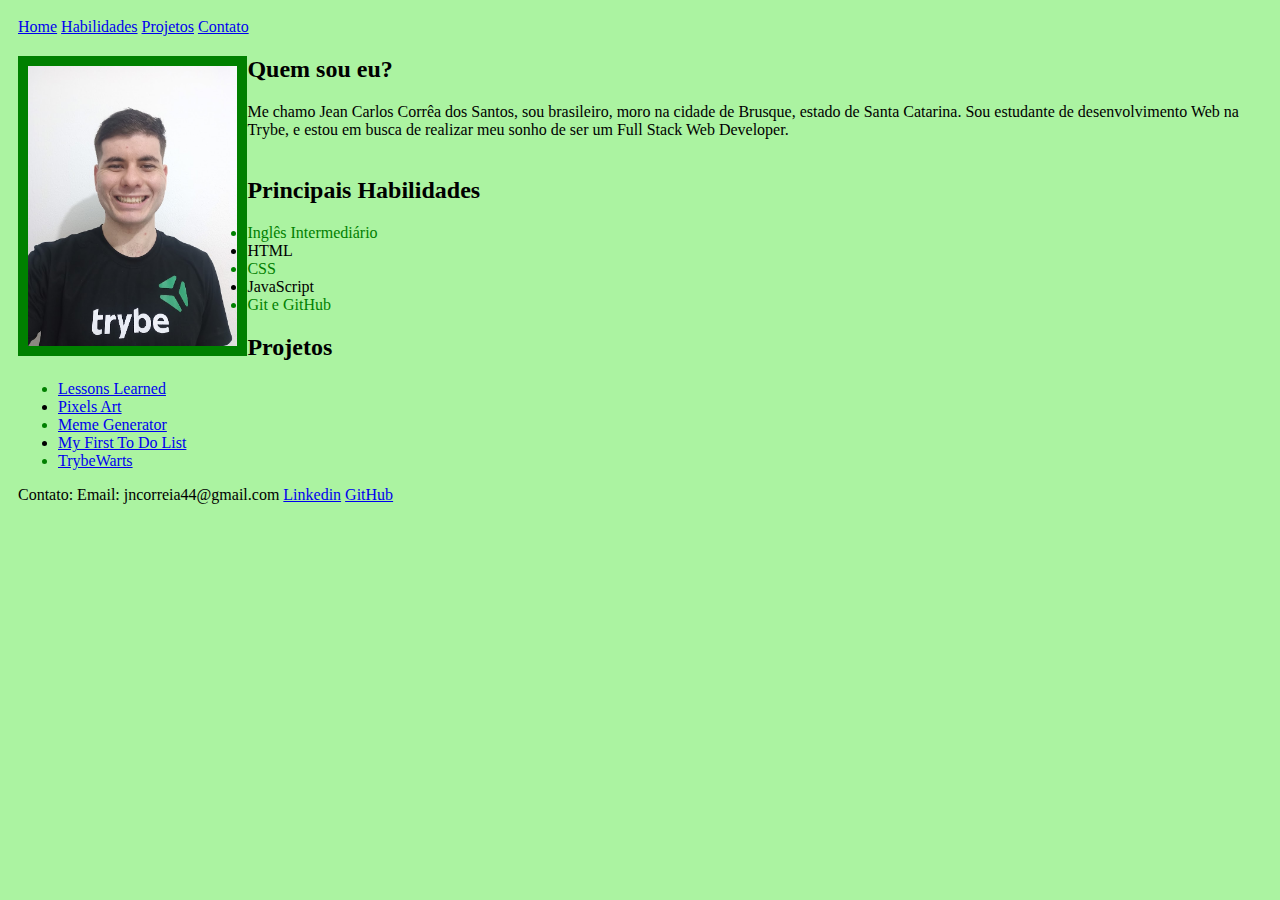
<file: index.html>
<!DOCTYPE html>
<html lang="pt-br">

<head>
    <meta charset="UTF-8">
    <meta http-equiv="X-UA-Compatible" content="IE=edge">
    <meta name="viewport" content="width=device-width, initial-scale=1.0">
    <title>Portifólio Web Jean Carlos</title>
    <link href="https://cdn.jsdelivr.net/npm/bootstrap@5.2.0-beta1/dist/css/bootstrap.min.css" rel="stylesheet"
        integrity="sha384-0evHe/X+R7YkIZDRvuzKMRqM+OrBnVFBL6DOitfPri4tjfHxaWutUpFmBp4vmVor" crossorigin="anonymous">
    <link rel="stylesheet" href="style.css">
</head>

<body class="bg-primary p-2 text-dark bg-opacity-25">
    <header class="bg-primary p-2 text-dark bg-opacity-25">
        <nav class="nav nav-pills flex-column flex-sm-row">
            <a class="flex-sm-fill text-sm-center nav-link" href="#foto">Home</a>
            <a class="flex-sm-fill text-sm-center nav-link" href="#hab">Habilidades</a>
            <a class="flex-sm-fill text-sm-center nav-link" href="#projects">Projetos</a>
            <a class="flex-sm-fill text-sm-center nav-link" href="#contact">Contato</a>
        </nav>
    </header>
    <section">
        <main>

            <section class="desc">
                <img id="foto" src="foto-perfil.jpg" alt="foto-perfil"></div>
                <h2>Quem sou eu?</h2>
                <article>
                    Me chamo Jean Carlos Corrêa dos Santos, sou brasileiro, moro na cidade de Brusque, estado de Santa
                    Catarina.
                    Sou estudante de desenvolvimento Web na Trybe, e estou em busca de realizar meu sonho de ser um Full
                    Stack Web Developer.
                </article>
                <br>
            </section>
            <section id="hab">
                <h2>Principais Habilidades</h2>
                <ul class="list-group">
                    <li class="list-group-item list-group-item-primary">Inglês Intermediário</li>
                    <li class="list-group-item list-group-item-primary">HTML</li>
                    <li class="list-group-item list-group-item-primary">CSS</li>
                    <li class="list-group-item list-group-item-primary">JavaScript</li>
                    <li class="list-group-item list-group-item-primary">Git e GitHub</li>
                </ul>
            </section>
            <section id="projects">
                <h2>Projetos</h2>
                <ul class="list-group">
                    <li class="list-group-item list-group-item-primary"><a href="https://jeancarlos-sc.github.io/projetos/lessons-learned/" target="_blank">Lessons Learned</a></li>
                    <li class="list-group-item list-group-item-primary"><a href="https://jeancarlos-sc.github.io/projetos/pixels-art/" target="_blank">Pixels Art</a></li>
                    <li class="list-group-item list-group-item-primary"><a href="https://jeancarlos-sc.github.io/projetos/meme-generator/" target="_blank">Meme Generator</a></li>
                    <li class="list-group-item list-group-item-primary"><a href="https://jeancarlos-sc.github.io/projetos/to-do-list/" target="_blank">My First To Do List</a></li>
                    <li class="list-group-item list-group-item-primary"><a href="https://jeancarlos-sc.github.io/projetos/trybewarts/" target="_blank">TrybeWarts</a></li>
                </ul>
            </section>
            </section>
        </main>
        <footer id="contact" class="bg-primary p-2 text-dark bg-opacity-25">
            <a>Contato:</a>
            <a class="a-hover">Email: jncorreia44@gmail.com</a>
            <a href="https://www.linkedin.com/in/jeancarlossc/" target="_blank" class="a-footer">Linkedin</a>
            <a href="https://github.com/JeanCarlos-SC" target="_blank" class="a-footer">GitHub</a>
        </footer>

</body>

</html>
</file>
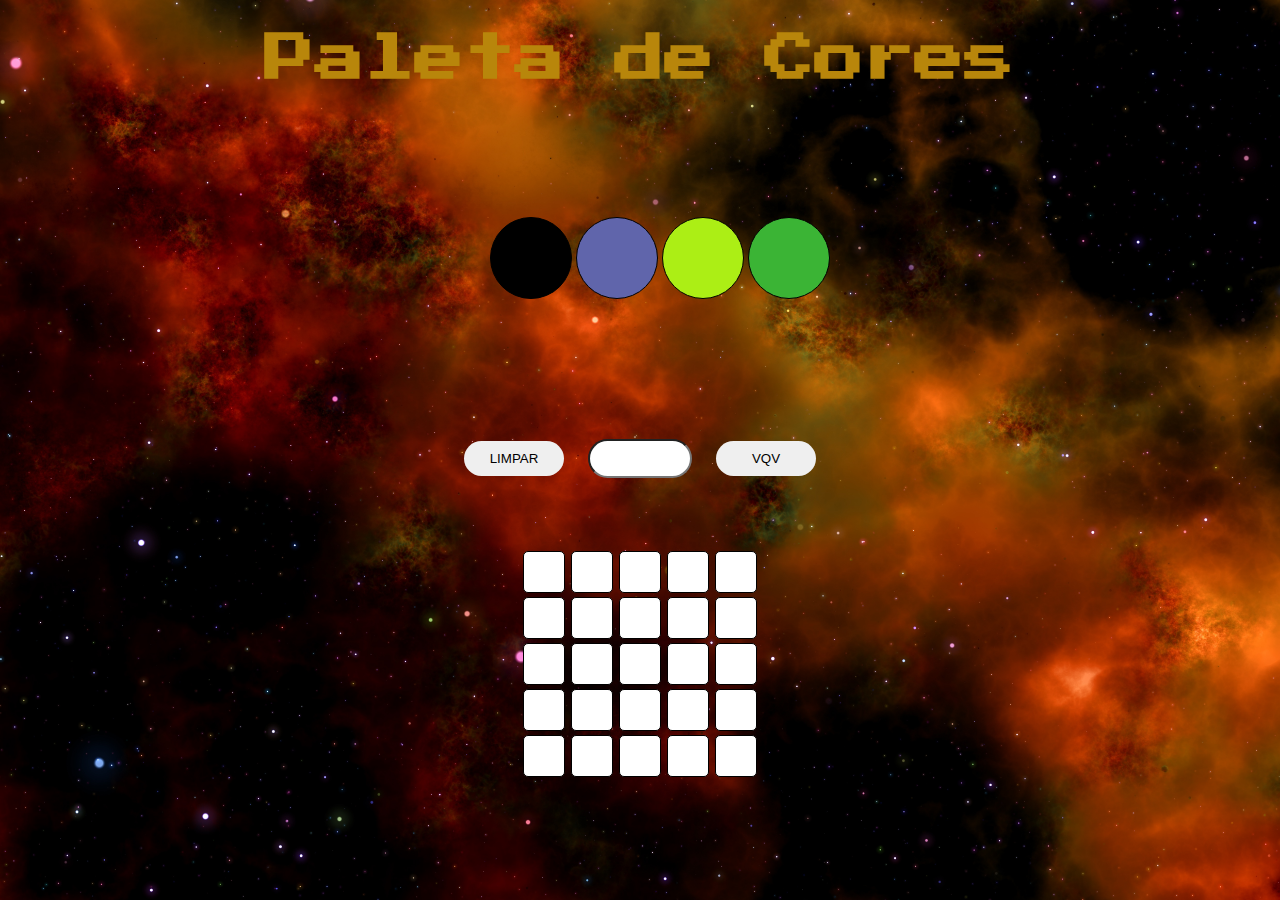
<file: projetos/pixels-art/index.html>
<!DOCTYPE html>
<html lang="pt-br">
<head>
    <meta charset="UTF-8">
    <meta http-equiv="X-UA-Compatible" content="IE=edge">
    <meta name="viewport" content="width=device-width, initial-scale=1.0">
    <title>Projeto Pixels Art</title>
    <link rel="stylesheet" href="style.css">
</head>

<body>
   <h1 id="title">Paleta de Cores</h1>
    <ul id="color-palette">
        <li class="color selected" style="background-color: black;"></li>
        <li class="color"></li>
        <li class="color"></li>
        <li class="color"></li>
    </ul>
    <button id="clear-board">Limpar</button>
    <input type="number" id="board-size" min="1" max="50">
    <button id="generate-board">VQV</button>
    <section id="pixel-board"></section>
    <script src="script.js"></script>
</body>

</html>
</file>
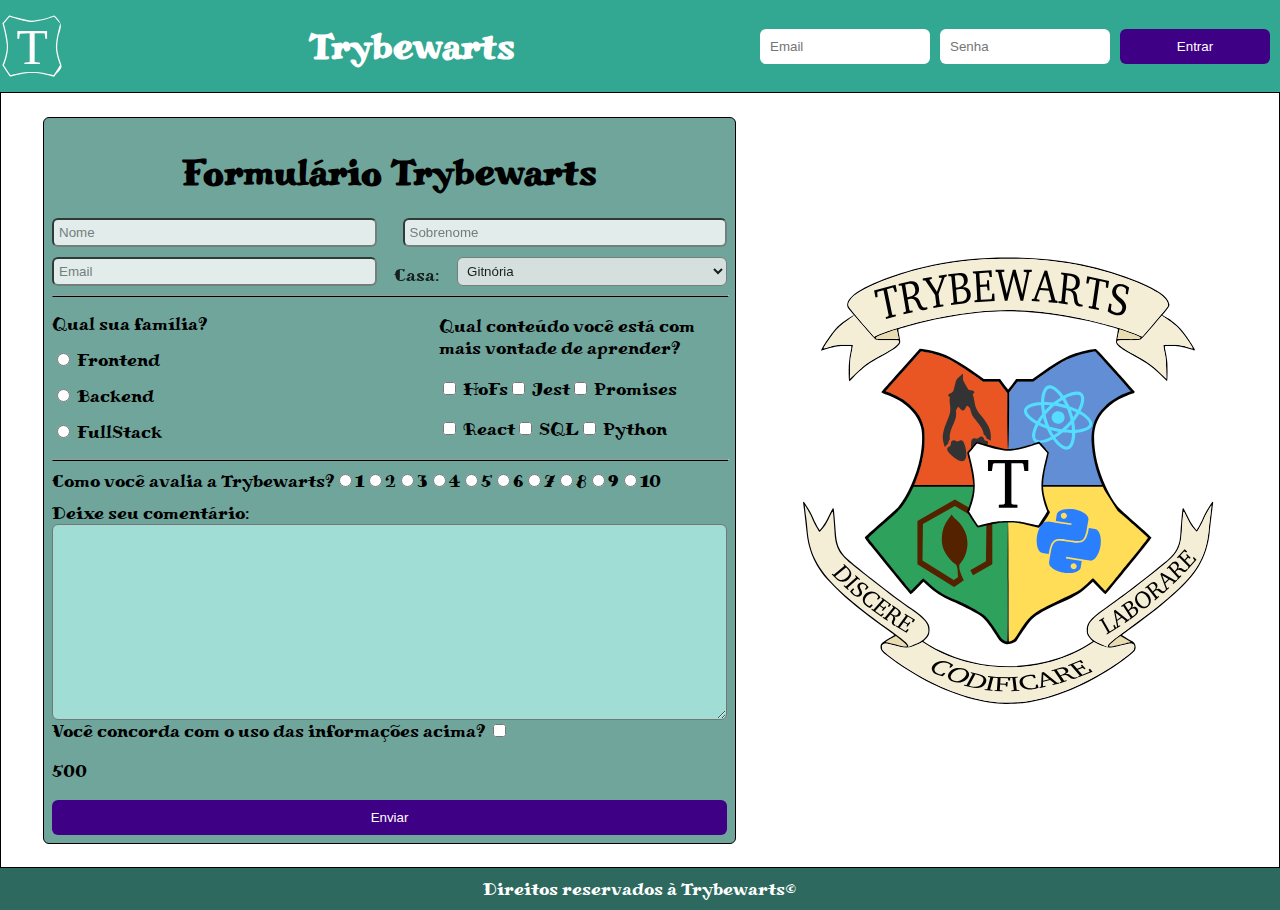
<file: projetos/trybeWarts/index.html>
<!DOCTYPE html>
<html lang="en">

<head>
  <meta charset="UTF-8" />
  <meta http-equiv="X-UA-Compatible" content="IE=edge" />
  <meta name="viewport" content="width=device-width, initial-scale=1.0" />
  <link rel="stylesheet" href="style.css" />
  <title>Trybewarts</title>
</head>

<body>
  <header class="header">
    <img class="trybewarts-header-logo" src="./images/trybewarts-header-logo.svg" alt="logo trybewarts" width="5%" />
    <h1 id="trybewarts-header-title">Trybewarts</h1>
    <form action="" method="get" class="trybewarts-login">
      <input id="email-login" type="email" name="email" placeholder="Email" />
      <input id="senha-login" type="password" name="password" placeholder="Senha" />
      <button id="btn-login">Entrar</button>
    </form>
  </header>

  <main id="main">
    <section id="principal">
      <form action="" method="get" id="evaluation-form">
        <h1>Formulário Trybewarts</h1>
        <div id="full-name">
          <input type="text" id="input-name" placeholder="Nome"/>
          <input type="text" id="input-lastname" placeholder="Sobrenome"/>
        </div>
        <div id="house-container">
          <input type="email" id="input-email" placeholder="Email"/>
          <label for="house">Casa:</label>
          <select name="house-select" id="house">
            <option value="Gitnória" id="gitnoria-house">Gitnória</option>
            <option value="Reactpuff" id="reactpuff-house">Reactpuff</option>
            <option value="Corvinode" id="corvinode-house">Corvinode</option>
            <option value="Pytherina" id="pytherina-house">Pytherina</option>
          </select>
        </div>
        <hr>
        <section id="checks-container">
          <section id="family-container">
            <label for="" id="label-family">Qual sua família?</label>
            <label for="family1">
              <input type="radio" name="family" value="Frontend" id="family1" />
              Frontend
            </label>
            <label for="family2">
              <input type="radio" name="family" value="Backend" id="family2" />
              Backend
            </label>
            <label for="family3">
              <input type="radio" name="family" value="FullStack" id="family3" />
              FullStack
            </label>
          </section>

          <section id="tech-container">
            <label for="" id="label-content"> Qual conteúdo você está com mais vontade de aprender?</label>
            <label for="hofs">
              <input type="checkbox" name="tech" class="subject" value="HoFs" id="hofs" />
              HoFs
            </label>
            <label for="jest">
              <input type="checkbox" class="subject" value="Jest" id="jest" />
              Jest
            </label>
            <label for="promises">
              <input type="checkbox" class="subject" value="Promises" id="promises" />
              Promises
            </label>
            <label for="react">
              <input type="checkbox" class="subject" value="React" id="react" />
              React
            </label>
            <label for="sql">
              <input type="checkbox" class="subject" value="SQL" id="sql" />
              SQL
            </label>
            <label for="python">
              <input type="checkbox" class="subject" value="Python" id="python" />
              Python
            </label>
          </section>
        </section>
        <hr>
        <label for="" id="label-rate">Como você avalia a Trybewarts?</label>
        <label class="textarea" for="textarea">Deixe seu comentário:</label>
        <textarea name="text-comment" id="textarea" cols="30" rows="10" maxlength="500"></textarea>
        <label for="agreement" id="label-infos">
          Você concorda com o uso das informações acima?
          <input type="checkbox" name="check-agree" id="agreement">
          <p id="counter">500</p>
        </label>

        <button type="submit" id="submit-btn">Enviar</button>
      </form>

      <img src="./images/trybewarts-colored.svg" alt="" id="trybewarts-forms-logo" />
    </section>
  </main>
  <footer>Direitos reservados à Trybewarts©</footer>
  <script src="script.js"></script>
</body>

</html>
</file>
<file: style.css>
body {
    background-color: #abf3a1;
    padding: 10px;
}

h1 {
    font-family:sans-serif;
    text-align: center;
}

.tags {
    color: #9b2226;
    text-decoration: underline;
    font-size: 20px;
}

.english {
    font-size: 30px;
}

.patient {
    font-size: 27px;
}

.comunication {
    font-size: 24px;
}

.colaboration {
    font-size: 21px;
}

.persist {
    font-size: 18px;
}

#foto {
    float: left;
    height: 280px;
    padding: 10px;
    background-color: green;
}
 .imgdesc {
     height: 300px;
     position: relative;
}

ul li:nth-child(odd) {
    color:green;
}

#desc {
    font-family: sans-serif;
    text-align: center;
    letter-spacing: 1px;
    position:absolute;
    top: 50%;
    left: 50%;
    transform: translate(-50%, -50%);
}

nav li {
    display: inline-block;
    margin-right: 10px;
}
</file>
<file: projetos/pixels-art/style.css>
@import url('https://fonts.googleapis.com/css2?family=Miltonian+Tattoo&family=Press+Start+2P&display=swap');

* {
  text-align: center;
}

body {
  background-image: url(pa-bgc/space-911785.jpg);
  background-repeat: no-repeat;
  background-size: cover;
}

.color {
  border: 1px solid black;
  display: inline-block;
  width: 80px;
  height: 80px;
  border-radius: 50px;
  margin: 100px 0px;
}

.pixel {
  display: inline-block;
  border: 1px solid black;
  width: 40px;
  height: 40px;
  background-color: white;
  visibility: visible;
  border-radius: 5px;
  margin: 3px;
}

.row {
  height: 40px;
  visibility: hidden;
  margin: 6px;
}

h1 {
  font-size: 50px;
  font-family: 'Press Start 2P', cursive;
  color:darkgoldenrod;
}

#pixel-board {
  margin-top: 50px;
}

button {
  border: none;
  padding: 10px;
  border-radius: 50px;
  width: 100px;
  text-transform: uppercase;
}

input {
  padding: 10px;
  margin: 20px;
  border-radius: 50px;
  width: 80px;
}

#pixel-board {
  border-radius: 50px;
}

button:hover {
  background-color:darkkhaki;
}
</file>
<file: projetos/trybeWarts/style.css>
@import url('https://fonts.googleapis.com/css2?family=Miltonian+Tattoo&display=swap');

html , body {
  font-family: Miltonian Tattoo, cursive;
  margin: 0;
  font-size: 2vh;
  background-image: url('https://i.pinimg.com/originals/c2/46/ba/c246ba5ab2a540a6e8dd17a54d18fdee.jpg');
  background-repeat: no-repeat;
  background-size: cover;
}

.header {
  display: flex;
  background-color: rgb(50, 167, 145);
  justify-content: space-between;
  align-items: center;
  color: white;
}

.trybewarts-login {
  display: flex;
}

.trybewarts-login > input , button {
  padding: 10px;
  margin-right: 10px;
  width: 150px;
  border-radius: 6px;
  border: 0;
}

#btn-login {
  background-color: rgb(62, 0, 133);
  color: white;
}

#evaluation-form {
  display: flex;
  width: 675px;
  flex-direction: column;
  border: 1px solid;
  padding: 8px;
  border-radius: 6px;
  background-color: rgb(111, 165, 155);
}

#trybewarts-forms-logo {
  height: 500px;
}

#principal {
  border: 1px solid black;
  height: 86vh;
  display: flex;
  justify-content: space-evenly;
  align-items: center;
}

#evaluation-form h1 {
  text-align: center;
}

#full-name {
  display: flex;
  box-sizing: border-box;
  justify-content: space-between;
  margin-bottom: 10px;
  opacity: 0.8;
}

#full-name input {
  width: 46%;
  padding: 5px;
  border-radius: 6px;
}

#house-container {
  display: flex;
  box-sizing: border-box;
  justify-content: space-between;
  font-size: 2vh;
  align-items: flex-end;
  opacity: 0.8;
}

#house-container input {
  width: 46%;
  padding: 5px;
  border-radius: 6px;
}

select {
  width: 40%;
  padding: 5px;
  border-radius: 6px;
}

hr {
  border-bottom: 1px solid black;
  width: 100%;
}

#family-container {
  display: flex;
  flex-direction: column;
  height: 16vh;
  width: 32vh;
  justify-content: space-around;
}

#tech-container {
  display: flex;
  width: 32vh;
  height: 16vh;
  justify-content: flex-start;
  align-items: center;
  align-content: space-around;
  flex-wrap: wrap;
}

#checks-container {
  display: flex;
  justify-content: space-between;
}

#submit-btn {
  width: 100%;
  background-color: rgb(62, 0, 133);
  color: white;
}

#label-rate {
  margin-bottom: 10px;
}

textarea {
  border-radius: 6px;
  background-color:rgb(160, 221, 213);
  font-family: Miltonian Tattoo, cursive;
  font-size: 1.7vh;
}

footer {
  margin-bottom: 0;
  text-align: center;
  background-color: rgb(45, 105, 94);
  font-size: 2vh;
  padding: 10px;
  color: white;
}

#form-data {
  display: flex;
  width: 675px;
  flex-direction: column;
  border: 1px solid;
  padding: 8px;
  border-radius: 6px;
  background-color: rgb(111, 165, 155);
}

@media screen and (max-width: 1050px) {
.header {
  justify-content: center;
}

.trybewarts-login > input , button {
  width: 30%;
  border-radius: 6px;
  border: 0;
}

.header h1 {
  margin-right: 2%;
}
.header img {
  margin-right: 2%;
  width: 8%;
}

#principal {
  flex-direction: column;
  justify-content: center;
  height: 89vh;
}

#principal img {
  display: none;
}

#evaluation-form {
  width: 60%;
  padding: 5px;
  border-radius: 6px;
  background-color: rgb(111, 165, 155);
}

}

@media screen and (max-width: 700px) {
  .header h1 {
    display: none;
  }
  .header img {
    margin-right: 2%;
    width: 10%;
  }
  
  #evaluation-form {
    width: 88%;
  }
}
</file>
